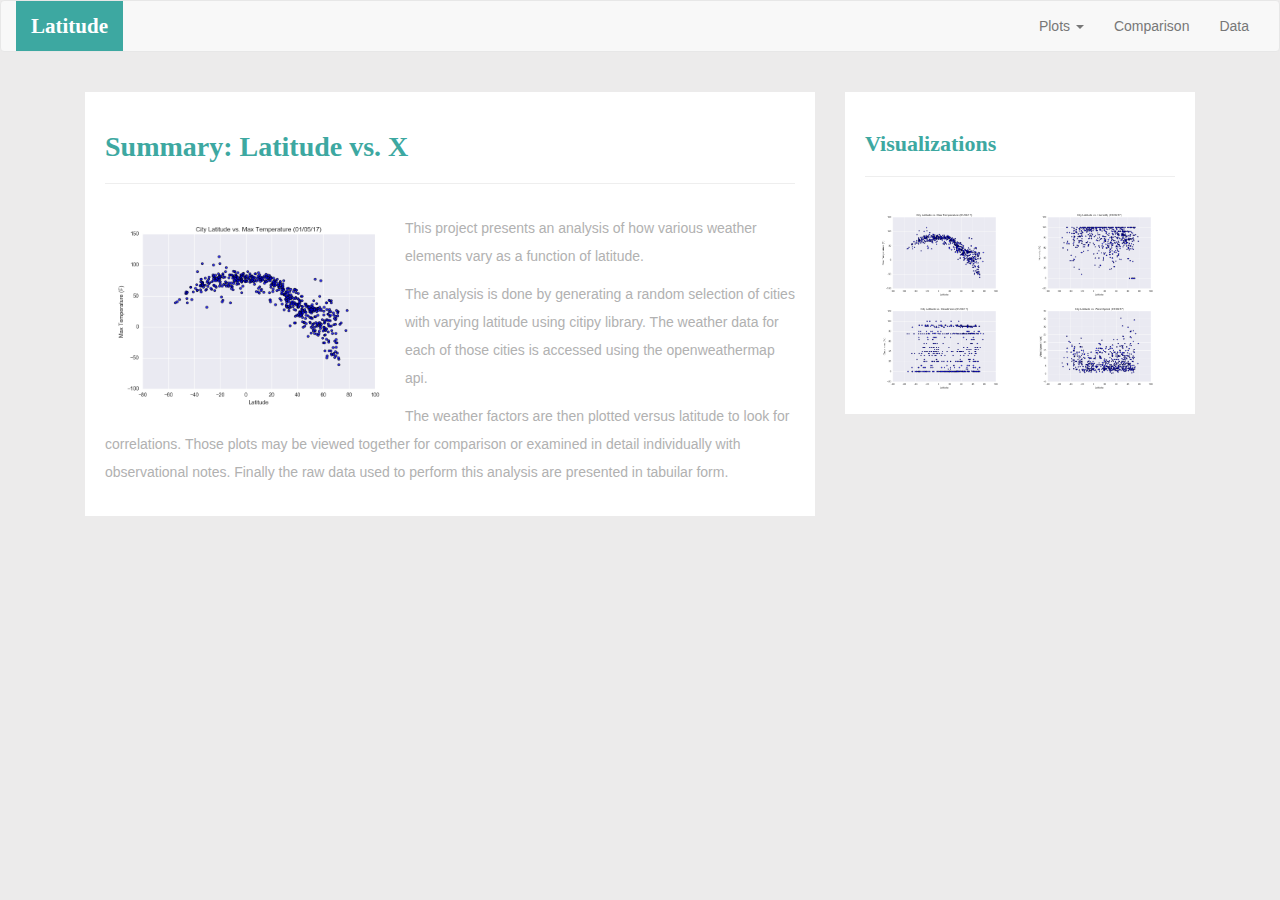
<file: index.html>
<!DOCTYPE html>
<html lang="en">

    <head>
        <meta charset="UTF-8">
        <title>Weather Dashboard</title>
        <link rel="stylesheet" href="https://maxcdn.bootstrapcdn.com/bootstrap/3.3.7/css/bootstrap.min.css" integrity="sha384-BVYiiSIFeK1dGmJRAkycuHAHRg32OmUcww7on3RYdg4Va+PmSTsz/K68vbdEjh4u" crossorigin="anonymous">
        <link rel="stylesheet" href="adjustments.css">
    </head>

    <body>
        <nav class="navbar navbar-default">
                <div class="container-fluid">
                    
                    <!-- Brand and toggle get grouped for better mobile display -->
                    <div class="navbar-header">
                        <button type="button" class="navbar-toggle collapsed" data-toggle="collapse" data-target="#bs-example-navbar-collapse-1" aria-expanded="false">
                            <span class="sr-only">Toggle navigation</span>
                            <span class="icon-bar"></span>
                            <span class="icon-bar"></span>
                            <span class="icon-bar"></span>
                        </button>
                        <a class="navbar-brand" href="index.html">Latitude</a>
                    </div>

                    <!-- Collect the nav links, forms, and other content for toggling -->
                    <div class="collapse navbar-collapse" id="bs-example-navbar-collapse-1">
                            <ul class="nav navbar-nav navbar-right">
                            <!-- <li><a href="#">Link</a></li> -->
                            <li class="dropdown">
                                <a href="#" class="dropdown-toggle" data-toggle="dropdown" role="button" aria-haspopup="true" aria-expanded="false">Plots <span class="caret"></span></a>
                                <ul class="dropdown-menu">
                                <li><a href="temp.html">Max Temperature</a></li>
                                <li><a href="humid.html">Humidity</a></li>
                                <li><a href="cloud.html">Cloudiness</a></li>
                                <li><a href="wind.html">Wind Speed</a></li>
                                </ul>
                            </li>
                            <li><a href="comp.html">Comparison</a></li>
                            <li><a href="data.html">Data</a></li>
                            </ul>
                    </div> 
                    <!-- /.navbar-collapse -->
                </div>
                <!-- /.container-fluid -->
        </nav>

        <div class="container">
            <!--Normally these medium columns go full wide on small screen sizes-->
            <div class="row">
                <div class="col-md-8">
                    <div class="box white">
                        <h1><strong>Summary: Latitude vs. X</strong></h1>
                        <hr />
                        <img src="Fig1.png" alt="max temp chart" width="300", height="200" class="pull-left">
                        <p>This project presents an analysis of how various weather elements vary as a function of latitude.</p>
                        <p>The analysis is done by generating a random selection of cities with varying latitude using citipy library. The weather data for each of those cities is accessed using the openweathermap api.</p>
                        <p>The weather factors are then plotted versus latitude to look for correlations. Those plots may be viewed together for comparison or examined in detail individually with observational notes. Finally the raw data used to perform this analysis are presented in tabuilar form.</p>
                    </div>
                </div>
                <div class="col-md-4">
                    <div class="box white">
                        <h2><strong>Visualizations</strong></h2>
                        <hr />
                        <div class="row">
                            <div class="col-sm-3 col-md-12 col-lg-6">
                                <img class="thumbs" src="Fig1.png" alt="max temp chart" width="150", height="150">
                            </div>
                            <div class="col-sm-3 col-md-12 col-lg-6">
                                <img class="thumbs" src="Fig2.png" alt="humidity chart" width="150", height="150">
                            </div>
                            <div class="col-sm-3 col-md-12 col-lg-6">
                                <img class="thumbs" src="Fig3.png" alt="cloudiness chart" width="150", height="150">
                            </div>
                            <div class="col-sm-3 col-md-12 col-lg-6">
                                <img class="thumbs" src="Fig4.png" alt="wind speed chart" width="150", height="150">
                            </div>
                        </div>
                    </div>
                </div>
            </div>
        </div>

        <script src="https://code.jquery.com/jquery-3.3.1.slim.min.js" integrity="sha384-q8i/X+965DzO0rT7abK41JStQIAqVgRVzpbzo5smXKp4YfRvH+8abtTE1Pi6jizo" crossorigin="anonymous"></script>
        <script src="https://cdnjs.cloudflare.com/ajax/libs/popper.js/1.14.3/umd/popper.min.js" integrity="sha384-ZMP7rVo3mIykV+2+9J3UJ46jBk0WLaUAdn689aCwoqbBJiSnjAK/l8WvCWPIPm49" crossorigin="anonymous"></script>
        <script src="https://stackpath.bootstrapcdn.com/bootstrap/4.1.3/js/bootstrap.min.js" integrity="sha384-ChfqqxuZUCnJSK3+MXmPNIyE6ZbWh2IMqE241rYiqJxyMiZ6OW/JmZQ5stwEULTy" crossorigin="anonymous"></script> 

    </body>

</html>
</file>
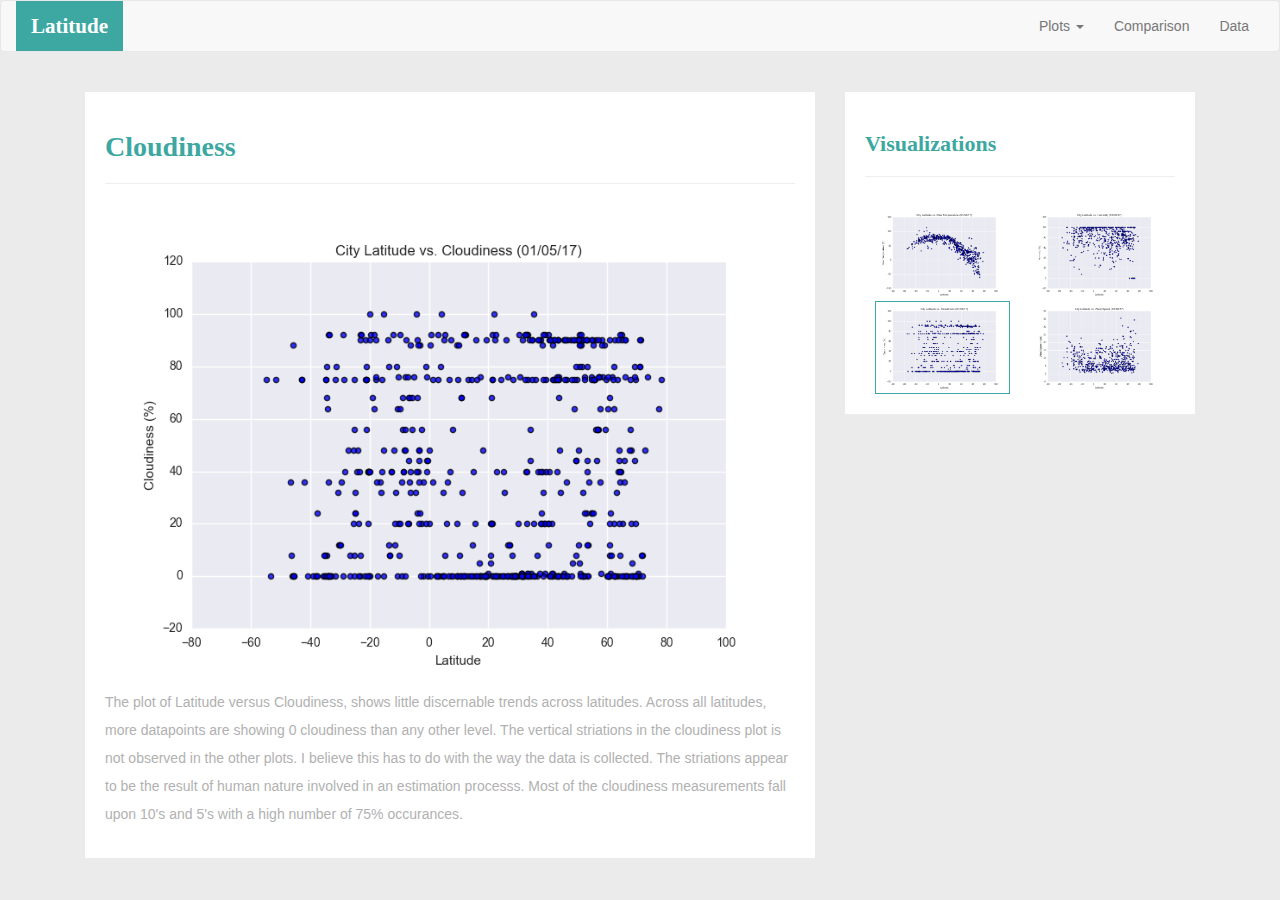
<file: cloud.html>
<!DOCTYPE html>
<html lang="en">

    <head>
        <meta charset="UTF-8">
        <title>Weather Dashboard</title>
        <link rel="stylesheet" href="https://maxcdn.bootstrapcdn.com/bootstrap/3.3.7/css/bootstrap.min.css" integrity="sha384-BVYiiSIFeK1dGmJRAkycuHAHRg32OmUcww7on3RYdg4Va+PmSTsz/K68vbdEjh4u" crossorigin="anonymous">
        <link rel="stylesheet" href="adjustments.css">
    </head>

    <body>
        <nav class="navbar navbar-default">
                <div class="container-fluid">
                    
                    <!-- Brand and toggle get grouped for better mobile display -->
                    <div class="navbar-header">
                        <button type="button" class="navbar-toggle collapsed" data-toggle="collapse" data-target="#bs-example-navbar-collapse-1" aria-expanded="false">
                            <span class="sr-only">Toggle navigation</span>
                            <span class="icon-bar"></span>
                            <span class="icon-bar"></span>
                            <span class="icon-bar"></span>
                        </button>
                        <a class="navbar-brand" href="index.html">Latitude</a>
                    </div>

                    <!-- Collect the nav links, forms, and other content for toggling -->
                    <div class="collapse navbar-collapse" id="bs-example-navbar-collapse-1">
                            <ul class="nav navbar-nav navbar-right">
                            <!-- <li><a href="#">Link</a></li> -->
                            <li class="dropdown">
                                <a href="#" class="dropdown-toggle" data-toggle="dropdown" role="button" aria-haspopup="true" aria-expanded="false">Plots <span class="caret"></span></a>
                                <ul class="dropdown-menu">
                                <li><a href="temp.html">Max Temperature</a></li>
                                <li><a href="humid.html">Humidity</a></li>
                                <li><a href="cloud.html">Cloudiness</a></li>
                                <li><a href="wind.html">Wind Speed</a></li>
                                </ul>
                            </li>
                            <li><a href="comp.html">Comparison</a></li>
                            <li><a href="data.html">Data</a></li>
                            </ul>
                    </div> 
                    <!-- /.navbar-collapse -->
                </div>
                <!-- /.container-fluid -->
        </nav>

        <div class="container">
            <!--Normally these medium columns go full wide on small screen sizes-->
            <div class="row">
                <div class="col-md-8">
                    <div class="box white">
                        <h1><strong>Cloudiness</strong></h1>
                        <hr />
                        <img class = "runaround" src="Fig3.png" alt="max temp chart">
                        <p>The plot of Latitude versus Cloudiness, shows little discernable trends across latitudes. Across all latitudes, more datapoints are showing 0 cloudiness than any other level. The vertical striations in the cloudiness plot is not observed in the other plots. I believe this has to do with the way the data is collected. The striations appear to be the result of human nature involved in an estimation processs. Most of the cloudiness measurements fall upon 10's and 5's with a high number of 75% occurances.</p>
                    </div>
                </div>
                <div class="col-md-4">
                    <div class="box white">
                        <h2><strong>Visualizations</strong></h2>
                        <hr />
                        <div class="row">
                            <div class="col-sm-3 col-md-12 col-lg-6">
                                <img class="thumbs" src="Fig1.png" alt="max temp chart" width="150", height="150">
                            </div>
                            <div class="col-sm-3 col-md-12 col-lg-6">
                                <img class="thumbs" src="Fig2.png" alt="humidity chart" width="150", height="150">
                            </div>
                            <div class="col-sm-3 col-md-12 col-lg-6">
                                <img class="thumbs_highlight" src="Fig3.png" alt="cloudiness chart" width="150", height="150">
                            </div>
                            <div class="col-sm-3 col-md-12 col-lg-6">
                                <img class="thumbs" src="Fig4.png" alt="wind speed chart" width="150", height="150">
                            </div>
                        </div>
                    </div>
                </div>
            </div>
        </div>

        <script src="https://code.jquery.com/jquery-3.3.1.slim.min.js" integrity="sha384-q8i/X+965DzO0rT7abK41JStQIAqVgRVzpbzo5smXKp4YfRvH+8abtTE1Pi6jizo" crossorigin="anonymous"></script>
        <script src="https://cdnjs.cloudflare.com/ajax/libs/popper.js/1.14.3/umd/popper.min.js" integrity="sha384-ZMP7rVo3mIykV+2+9J3UJ46jBk0WLaUAdn689aCwoqbBJiSnjAK/l8WvCWPIPm49" crossorigin="anonymous"></script>
        <script src="https://stackpath.bootstrapcdn.com/bootstrap/4.1.3/js/bootstrap.min.js" integrity="sha384-ChfqqxuZUCnJSK3+MXmPNIyE6ZbWh2IMqE241rYiqJxyMiZ6OW/JmZQ5stwEULTy" crossorigin="anonymous"></script> 

    </body>

</html>
</file>
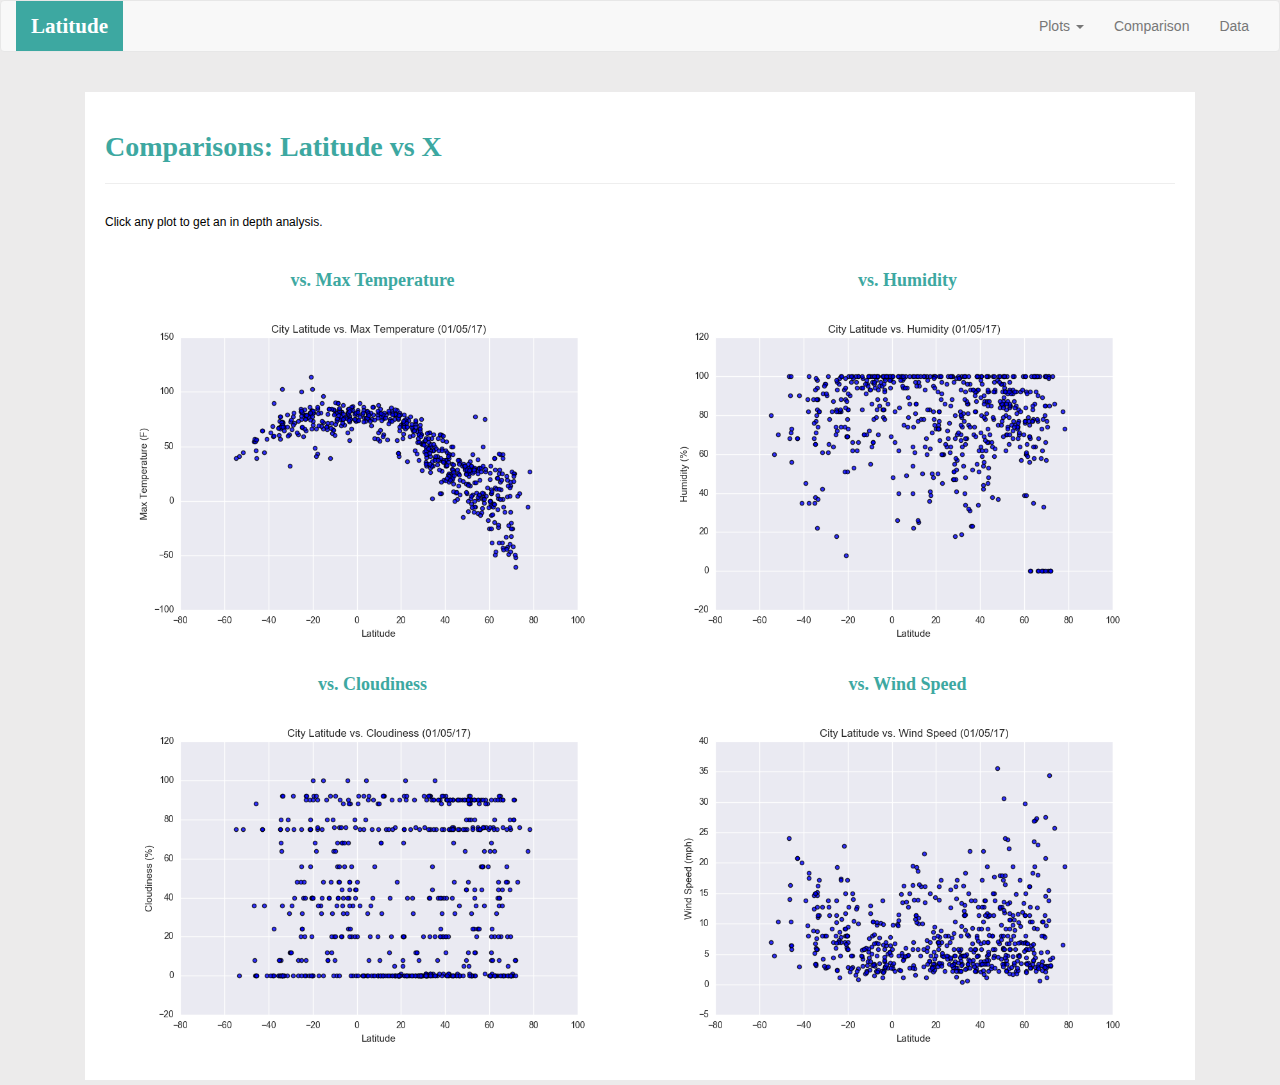
<file: comp.html>
<!DOCTYPE html>
<html lang="en">

    <head>
        <meta charset="UTF-8">
        <title>Weather Dashboard</title>
        <link rel="stylesheet" href="https://maxcdn.bootstrapcdn.com/bootstrap/3.3.7/css/bootstrap.min.css" integrity="sha384-BVYiiSIFeK1dGmJRAkycuHAHRg32OmUcww7on3RYdg4Va+PmSTsz/K68vbdEjh4u" crossorigin="anonymous">
        <link rel="stylesheet" href="adjustments.css">
    </head>

    <body>
        <nav class="navbar navbar-default">
                <div class="container-fluid">
                    
                    <!-- Brand and toggle get grouped for better mobile display -->
                    <div class="navbar-header">
                        <button type="button" class="navbar-toggle collapsed" data-toggle="collapse" data-target="#bs-example-navbar-collapse-1" aria-expanded="false">
                            <span class="sr-only">Toggle navigation</span>
                            <span class="icon-bar"></span>
                            <span class="icon-bar"></span>
                            <span class="icon-bar"></span>
                        </button>
                        <a class="navbar-brand" href="index.html">Latitude</a>
                    </div>

                    <!-- Collect the nav links, forms, and other content for toggling -->
                    <div class="collapse navbar-collapse" id="bs-example-navbar-collapse-1">
                            <ul class="nav navbar-nav navbar-right">
                            <!-- <li><a href="#">Link</a></li> -->
                            <li class="dropdown">
                                <a href="#" class="dropdown-toggle" data-toggle="dropdown" role="button" aria-haspopup="true" aria-expanded="false">Plots <span class="caret"></span></a>
                                <ul class="dropdown-menu">
                                <li><a href="temp.html">Max Temperature</a></li>
                                <li><a href="humid.html">Humidity</a></li>
                                <li><a href="cloud.html">Cloudiness</a></li>
                                <li><a href="wind.html">Wind Speed</a></li>
                                </ul>
                            </li>
                            <li><a href="comp.html">Comparison</a></li>
                            <li><a href="data.html">Data</a></li>
                            </ul>
                    </div> 
                    <!-- /.navbar-collapse -->
                </div>
                <!-- /.container-fluid -->
        </nav>

        <div class="container">

            <div class="row">

                <div class="col-md-12">
                    <div class="box white">
                        <h1><strong>Comparisons: Latitude vs X</strong></h1>
                        <hr />
                        <div class="cue">Click any plot to get an in depth analysis.</div>
                        <div class="row">
                            <div class="col-sm-12 col-md-6">
                                <h3>vs. Max Temperature</h3>
                                <a href="temp.html" ><img class="thumbs" src="Fig1.png" alt="max temp chart" width="150", height="150"></a>
                            </div>
                            <div class="col-sm-12 col-md-6">
                                <h3>vs. Humidity</h3>        
                                <a href="humid.html" ><img class="thumbs" src="Fig2.png" alt="humidity chart" width="150", height="150"></a>
                            </div>
                            <div class="col-sm-12 col-md-6">
                                <h3>vs. Cloudiness</h3>
                                <a href="cloud.html" ><img class="thumbs" src="Fig3.png" alt="cloudiness chart" width="150", height="150"></a>
                            </div>
                            <div class="col-sm-12 col-md-6">
                                <h3>vs. Wind Speed</h3>
                                <a href="wind.html" ><img class="thumbs" src="Fig4.png" alt="wind speed chart" width="150", height="150"></a>
                            </div>
                        </div>
                    </div>
                </div>
            </div>
        </div>

        <script src="https://code.jquery.com/jquery-3.3.1.slim.min.js" integrity="sha384-q8i/X+965DzO0rT7abK41JStQIAqVgRVzpbzo5smXKp4YfRvH+8abtTE1Pi6jizo" crossorigin="anonymous"></script>
        <script src="https://cdnjs.cloudflare.com/ajax/libs/popper.js/1.14.3/umd/popper.min.js" integrity="sha384-ZMP7rVo3mIykV+2+9J3UJ46jBk0WLaUAdn689aCwoqbBJiSnjAK/l8WvCWPIPm49" crossorigin="anonymous"></script>
        <script src="https://stackpath.bootstrapcdn.com/bootstrap/4.1.3/js/bootstrap.min.js" integrity="sha384-ChfqqxuZUCnJSK3+MXmPNIyE6ZbWh2IMqE241rYiqJxyMiZ6OW/JmZQ5stwEULTy" crossorigin="anonymous"></script> 

    </body>

</html>
</file>
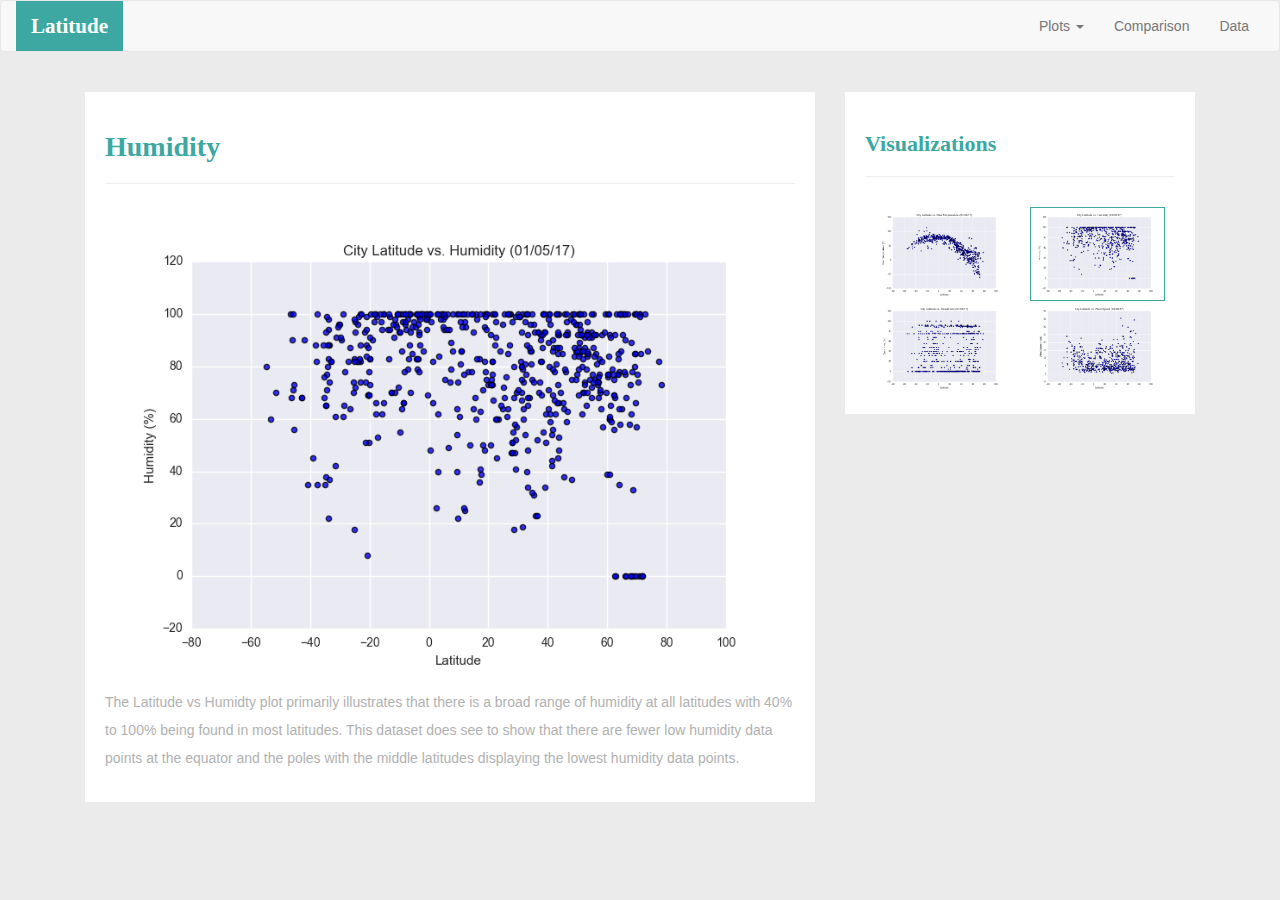
<file: humid.html>
<!DOCTYPE html>
<html lang="en">

    <head>
        <meta charset="UTF-8">
        <title>Weather Dashboard</title>
        <link rel="stylesheet" href="https://maxcdn.bootstrapcdn.com/bootstrap/3.3.7/css/bootstrap.min.css" integrity="sha384-BVYiiSIFeK1dGmJRAkycuHAHRg32OmUcww7on3RYdg4Va+PmSTsz/K68vbdEjh4u" crossorigin="anonymous">
        <link rel="stylesheet" href="adjustments.css">
    </head>

    <body>
        <nav class="navbar navbar-default">
                <div class="container-fluid">
                    
                    <!-- Brand and toggle get grouped for better mobile display -->
                    <div class="navbar-header">
                        <button type="button" class="navbar-toggle collapsed" data-toggle="collapse" data-target="#bs-example-navbar-collapse-1" aria-expanded="false">
                            <span class="sr-only">Toggle navigation</span>
                            <span class="icon-bar"></span>
                            <span class="icon-bar"></span>
                            <span class="icon-bar"></span>
                        </button>
                        <a class="navbar-brand" href="index.html">Latitude</a>
                    </div>

                    <!-- Collect the nav links, forms, and other content for toggling -->
                    <div class="collapse navbar-collapse" id="bs-example-navbar-collapse-1">
                            <ul class="nav navbar-nav navbar-right">
                            <!-- <li><a href="#">Link</a></li> -->
                            <li class="dropdown">
                                <a href="#" class="dropdown-toggle" data-toggle="dropdown" role="button" aria-haspopup="true" aria-expanded="false">Plots <span class="caret"></span></a>
                                <ul class="dropdown-menu">
                                <li><a href="temp.html">Max Temperature</a></li>
                                <li><a href="humid.html">Humidity</a></li>
                                <li><a href="cloud.html">Cloudiness</a></li>
                                <li><a href="wind.html">Wind Speed</a></li>
                                </ul>
                            </li>
                            <li><a href="comp.html">Comparison</a></li>
                            <li><a href="data.html">Data</a></li>
                            </ul>
                    </div> 
                    <!-- /.navbar-collapse -->
                </div>
                <!-- /.container-fluid -->
        </nav>

        <div class="container">
            <!--Normally these medium columns go full wide on small screen sizes-->
            <div class="row">
                <div class="col-md-8">
                    <div class="box white">
                        <h1><strong>Humidity</strong></h1>
                        <hr />
                        <img class="runaround" src="Fig2.png" alt="max temp chart">
                        <p>The Latitude vs Humidty plot primarily illustrates that there is a broad range of humidity at all latitudes with 40% to 100% being found in most latitudes. This dataset does see to show that there are fewer low humidity data points at the equator and the poles with the middle latitudes displaying the lowest humidity data points.</p>
                    </div>
                </div>
                <div class="col-md-4">
                    <div class="box white">
                        <h2><strong>Visualizations</strong></h2>
                        <hr />
                        <div class="row">
                            <div class="col-sm-3 col-md-12 col-lg-6">
                                <img class="thumbs" src="Fig1.png" alt="max temp chart" width="150", height="150">
                            </div>
                            <div class="col-sm-3 col-md-12 col-lg-6">
                                <img class="thumbs_highlight" src="Fig2.png" alt="humidity chart" width="150", height="150">
                            </div>
                            <div class="col-sm-3 col-md-12 col-lg-6">
                                <img class="thumbs" src="Fig3.png" alt="cloudiness chart" width="150", height="150">
                            </div>
                            <div class="col-sm-3 col-md-12 col-lg-6">
                                <img class="thumbs" src="Fig4.png" alt="wind speed chart" width="150", height="150">
                            </div>
                        </div>
                    </div>
                </div>
            </div>
        </div>

        <script src="https://code.jquery.com/jquery-3.3.1.slim.min.js" integrity="sha384-q8i/X+965DzO0rT7abK41JStQIAqVgRVzpbzo5smXKp4YfRvH+8abtTE1Pi6jizo" crossorigin="anonymous"></script>
        <script src="https://cdnjs.cloudflare.com/ajax/libs/popper.js/1.14.3/umd/popper.min.js" integrity="sha384-ZMP7rVo3mIykV+2+9J3UJ46jBk0WLaUAdn689aCwoqbBJiSnjAK/l8WvCWPIPm49" crossorigin="anonymous"></script>
        <script src="https://stackpath.bootstrapcdn.com/bootstrap/4.1.3/js/bootstrap.min.js" integrity="sha384-ChfqqxuZUCnJSK3+MXmPNIyE6ZbWh2IMqE241rYiqJxyMiZ6OW/JmZQ5stwEULTy" crossorigin="anonymous"></script> 

    </body>

</html>
</file>
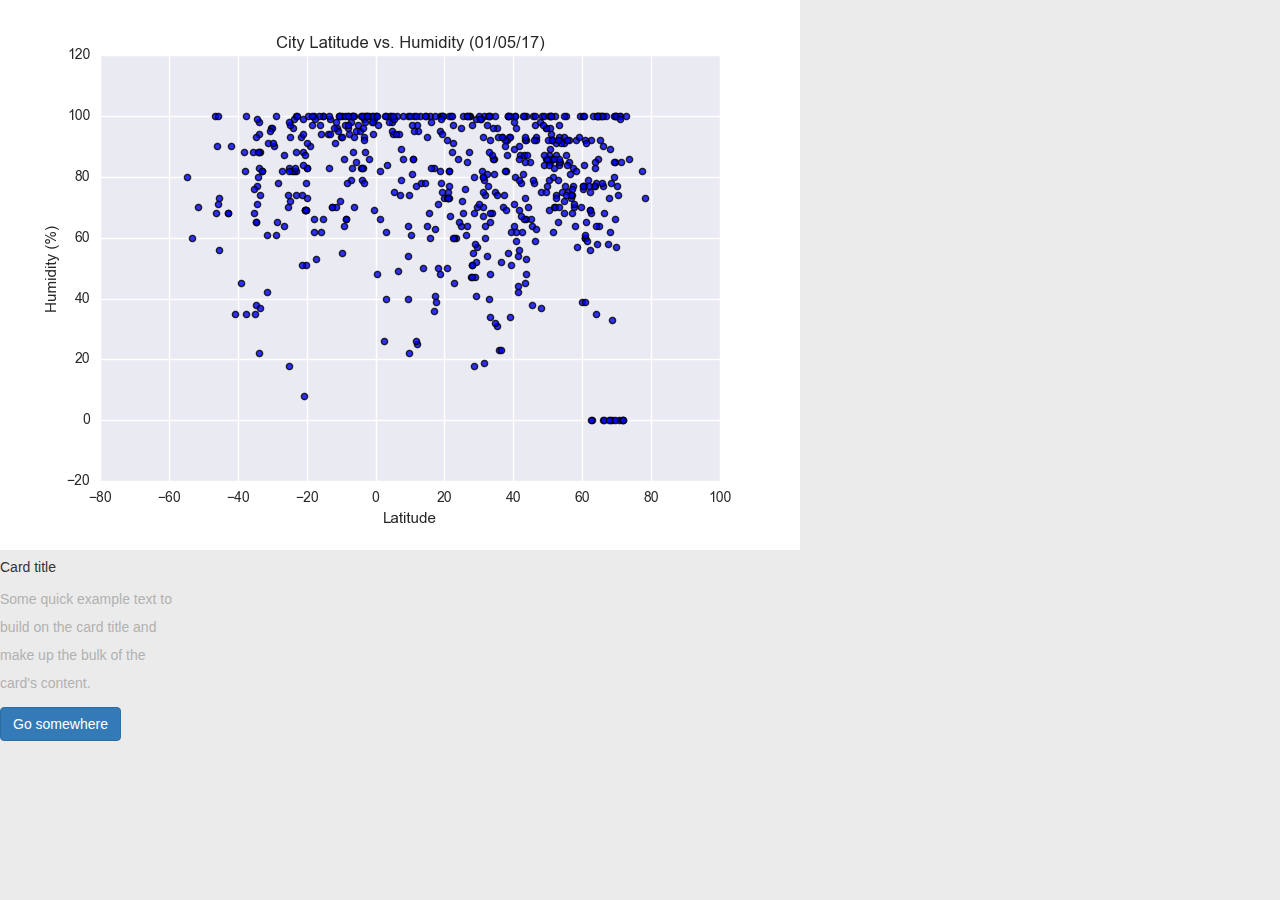
<file: Index_test.html>
<!DOCTYPE html>
<html lang="en">

    <head>
        <meta charset="UTF-8">
        <title>Weather Dashboard</title>
        <link rel="stylesheet" href="https://maxcdn.bootstrapcdn.com/bootstrap/3.3.7/css/bootstrap.min.css" integrity="sha384-BVYiiSIFeK1dGmJRAkycuHAHRg32OmUcww7on3RYdg4Va+PmSTsz/K68vbdEjh4u" crossorigin="anonymous">
        <link rel="stylesheet" href="adjustments.css">
    </head>

<body>

        <div class="card" style="width: 18rem;">
            <img class="card-img-top" src="Fig2.png" alt="Card image cap">
            <div class="card-body">
                <h5 class="card-title">Card title</h5>
                <p class="card-text">Some quick example text to build on the card title and make up the bulk of the card's content.</p>
                <a href="#" class="btn btn-primary">Go somewhere</a>
            </div>
        </div>
        
    <script src="https://code.jquery.com/jquery-3.3.1.slim.min.js" integrity="sha384-q8i/X+965DzO0rT7abK41JStQIAqVgRVzpbzo5smXKp4YfRvH+8abtTE1Pi6jizo" crossorigin="anonymous"></script>
    <script src="https://cdnjs.cloudflare.com/ajax/libs/popper.js/1.14.3/umd/popper.min.js" integrity="sha384-ZMP7rVo3mIykV+2+9J3UJ46jBk0WLaUAdn689aCwoqbBJiSnjAK/l8WvCWPIPm49" crossorigin="anonymous"></script>
    <script src="https://stackpath.bootstrapcdn.com/bootstrap/4.1.3/js/bootstrap.min.js" integrity="sha384-ChfqqxuZUCnJSK3+MXmPNIyE6ZbWh2IMqE241rYiqJxyMiZ6OW/JmZQ5stwEULTy" crossorigin="anonymous"></script> 

</body>

</html>
</file>
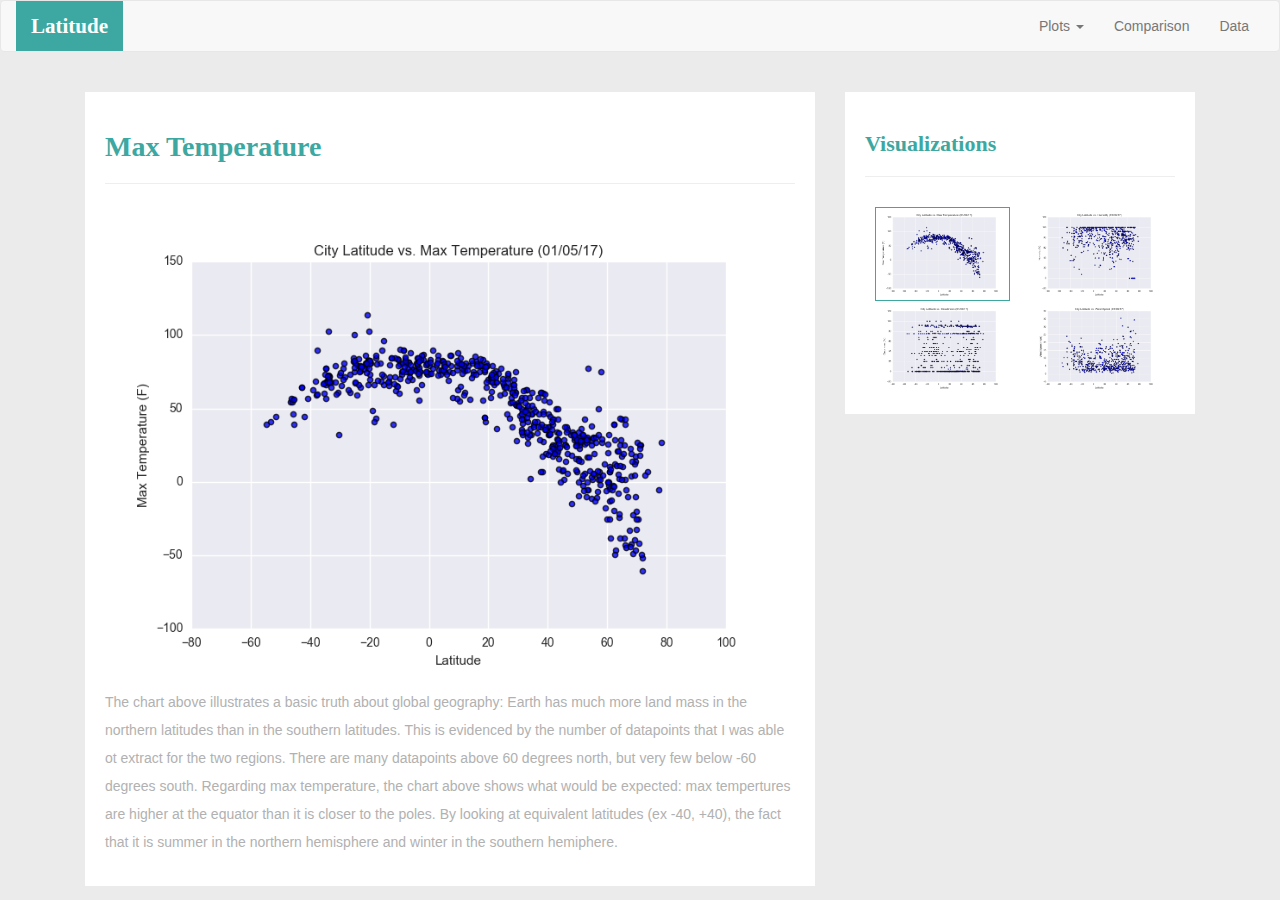
<file: temp.html>
<!DOCTYPE html>
<html lang="en">

    <head>
        <meta charset="UTF-8">
        <title>Weather Dashboard</title>
        <link rel="stylesheet" href="https://maxcdn.bootstrapcdn.com/bootstrap/3.3.7/css/bootstrap.min.css" integrity="sha384-BVYiiSIFeK1dGmJRAkycuHAHRg32OmUcww7on3RYdg4Va+PmSTsz/K68vbdEjh4u" crossorigin="anonymous">
        <link rel="stylesheet" href="adjustments.css">
    </head>

    <body>
        <nav class="navbar navbar-default">
                <div class="container-fluid">
                    
                    <!-- Brand and toggle get grouped for better mobile display -->
                    <div class="navbar-header">
                        <button type="button" class="navbar-toggle collapsed" data-toggle="collapse" data-target="#bs-example-navbar-collapse-1" aria-expanded="false">
                            <span class="sr-only">Toggle navigation</span>
                            <span class="icon-bar"></span>
                            <span class="icon-bar"></span>
                            <span class="icon-bar"></span>
                        </button>
                        <a class="navbar-brand" href="index.html">Latitude</a>
                    </div>

                    <!-- Collect the nav links, forms, and other content for toggling -->
                    <div class="collapse navbar-collapse" id="bs-example-navbar-collapse-1">
                            <ul class="nav navbar-nav navbar-right">
                            <!-- <li><a href="#">Link</a></li> -->
                            <li class="dropdown">
                                <a href="#" class="dropdown-toggle" data-toggle="dropdown" role="button" aria-haspopup="true" aria-expanded="false">Plots <span class="caret"></span></a>
                                <ul class="dropdown-menu">
                                <li><a href="temp.html">Max Temperature</a></li>
                                <li><a href="humid.html">Humidity</a></li>
                                <li><a href="cloud.html">Cloudiness</a></li>
                                <li><a href="wind.html">Wind Speed</a></li>
                                </ul>
                            </li>
                            <li><a href="comp.html">Comparison</a></li>
                            <li><a href="data.html">Data</a></li>
                            </ul>
                    </div> 
                    <!-- /.navbar-collapse -->
                </div>
                <!-- /.container-fluid -->
        </nav>

        <div class="container">
            <!--Normally these medium columns go full wide on small screen sizes-->
            <div class="row">
                <div class="col-md-8">
                    <div class="box white">
                        <h1><strong>Max Temperature</strong></h1>
                        <hr />
                        <img class = "runaround" src="Fig1.png" alt="max temp chart">
                        <p>The chart above illustrates a basic truth about global geography: Earth has much more land mass in the northern latitudes than in the southern latitudes. This is evidenced by the number of datapoints that I was able ot extract for the two regions. There are many datapoints above 60 degrees north, but very few below -60 degrees south. Regarding max temperature, the chart above shows what would be expected: max tempertures are higher at the equator than it is closer to the poles. By looking at equivalent latitudes (ex -40, +40), the fact that it is summer in the northern hemisphere and winter in the southern hemiphere.</p>
                    </div>
                </div>
                <div class="col-md-4">
                    <div class="box white">
                        <h2><strong>Visualizations</strong></h2>
                        <hr />
                        <div class="row">
                            <div class="col-sm-3 col-md-12 col-lg-6">
                                <img class="thumbs_highlight" src="Fig1.png" alt="max temp chart" width="150", height="150">
                            </div>
                            <div class="col-sm-3 col-md-12 col-lg-6">
                                <img class="thumbs" src="Fig2.png" alt="humidity chart" width="150", height="150">
                            </div>
                            <div class="col-sm-3 col-md-12 col-lg-6">
                                <img class="thumbs" src="Fig3.png" alt="cloudiness chart" width="150", height="150">
                            </div>
                            <div class="col-sm-3 col-md-12 col-lg-6">
                                <img class="thumbs" src="Fig4.png" alt="wind speed chart" width="150", height="150">
                            </div>
                        </div>
                    </div>
                </div>
            </div>
        </div>

        <script src="https://code.jquery.com/jquery-3.3.1.slim.min.js" integrity="sha384-q8i/X+965DzO0rT7abK41JStQIAqVgRVzpbzo5smXKp4YfRvH+8abtTE1Pi6jizo" crossorigin="anonymous"></script>
        <script src="https://cdnjs.cloudflare.com/ajax/libs/popper.js/1.14.3/umd/popper.min.js" integrity="sha384-ZMP7rVo3mIykV+2+9J3UJ46jBk0WLaUAdn689aCwoqbBJiSnjAK/l8WvCWPIPm49" crossorigin="anonymous"></script>
        <script src="https://stackpath.bootstrapcdn.com/bootstrap/4.1.3/js/bootstrap.min.js" integrity="sha384-ChfqqxuZUCnJSK3+MXmPNIyE6ZbWh2IMqE241rYiqJxyMiZ6OW/JmZQ5stwEULTy" crossorigin="anonymous"></script> 

    </body>

</html>
</file>
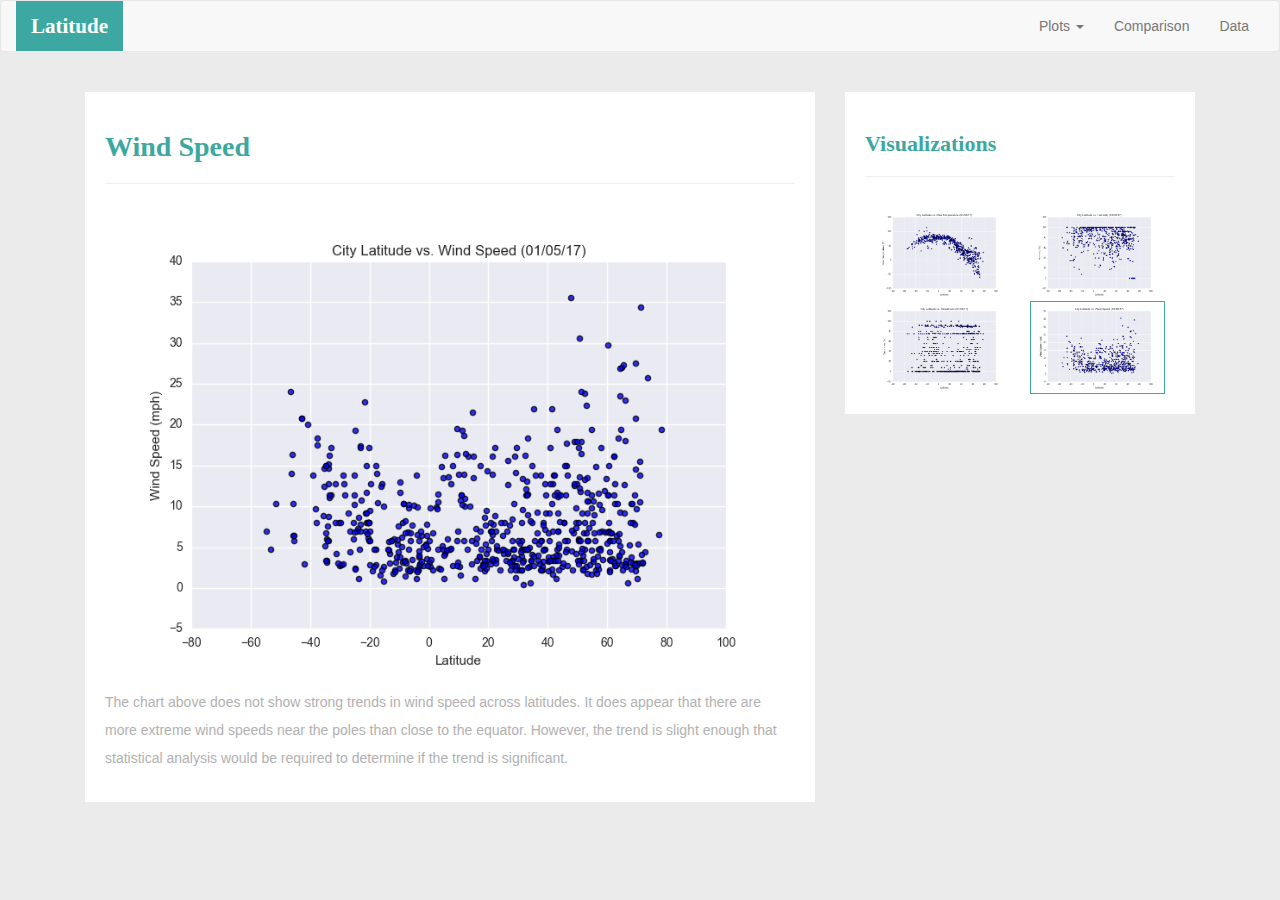
<file: wind.html>
<!DOCTYPE html>
<html lang="en">

    <head>
        <meta charset="UTF-8">
        <title>Weather Dashboard</title>
        <link rel="stylesheet" href="https://maxcdn.bootstrapcdn.com/bootstrap/3.3.7/css/bootstrap.min.css" integrity="sha384-BVYiiSIFeK1dGmJRAkycuHAHRg32OmUcww7on3RYdg4Va+PmSTsz/K68vbdEjh4u" crossorigin="anonymous">
        <link rel="stylesheet" href="adjustments.css">
    </head>

    <body>
        <nav class="navbar navbar-default">
                <div class="container-fluid">
                    
                    <!-- Brand and toggle get grouped for better mobile display -->
                    <div class="navbar-header">
                        <button type="button" class="navbar-toggle collapsed" data-toggle="collapse" data-target="#bs-example-navbar-collapse-1" aria-expanded="false">
                            <span class="sr-only">Toggle navigation</span>
                            <span class="icon-bar"></span>
                            <span class="icon-bar"></span>
                            <span class="icon-bar"></span>
                        </button>
                        <a class="navbar-brand" href="index.html">Latitude</a>
                    </div>

                    <!-- Collect the nav links, forms, and other content for toggling -->
                    <div class="collapse navbar-collapse" id="bs-example-navbar-collapse-1">
                            <ul class="nav navbar-nav navbar-right">
                            <!-- <li><a href="#">Link</a></li> -->
                            <li class="dropdown">
                                <a href="#" class="dropdown-toggle" data-toggle="dropdown" role="button" aria-haspopup="true" aria-expanded="false">Plots <span class="caret"></span></a>
                                <ul class="dropdown-menu">
                                <li><a href="temp.html">Max Temperature</a></li>
                                <li><a href="humid.html">Humidity</a></li>
                                <li><a href="cloud.html">Cloudiness</a></li>
                                <li><a href="wind.html">Wind Speed</a></li>
                                </ul>
                            </li>
                            <li><a href="comp.html">Comparison</a></li>
                            <li><a href="data.html">Data</a></li>
                            </ul>
                    </div> 
                    <!-- /.navbar-collapse -->
                </div>
                <!-- /.container-fluid -->
        </nav>

        <div class="container">
            <!--Normally these medium columns go full wide on small screen sizes-->
            <div class="row">
                <div class="col-md-8">
                    <div class="box white">
                        <h1><strong>Wind Speed</strong></h1>
                        <hr />
                        <img class = "runaround" src="Fig4.png" alt="max temp chart">
                        <p>The chart above does not show strong trends in wind speed across latitudes. It does appear that there are more extreme wind speeds near the poles than close to the equator. However, the trend is slight enough that statistical analysis would be required to determine if the trend is significant.</p>
                    </div>
                </div>
                <div class="col-md-4">
                    <div class="box white">
                        <h2><strong>Visualizations</strong></h2>
                        <hr />
                        <div class="row">
                            <div class="col-sm-3 col-md-12 col-lg-6">
                                <img class="thumbs" src="Fig1.png" alt="max temp chart" width="150", height="150">
                            </div>
                            <div class="col-sm-3 col-md-12 col-lg-6">
                                <img class="thumbs" src="Fig2.png" alt="humidity chart" width="150", height="150">
                            </div>
                            <div class="col-sm-3 col-md-12 col-lg-6">
                                <img class="thumbs" src="Fig3.png" alt="cloudiness chart" width="150", height="150">
                            </div>
                            <div class="col-sm-3 col-md-12 col-lg-6">
                                <img class="thumbs_highlight" src="Fig4.png" alt="wind speed chart" width="150", height="150">
                            </div>
                        </div>
                    </div>
                </div>
            </div>
        </div>

        <script src="https://code.jquery.com/jquery-3.3.1.slim.min.js" integrity="sha384-q8i/X+965DzO0rT7abK41JStQIAqVgRVzpbzo5smXKp4YfRvH+8abtTE1Pi6jizo" crossorigin="anonymous"></script>
        <script src="https://cdnjs.cloudflare.com/ajax/libs/popper.js/1.14.3/umd/popper.min.js" integrity="sha384-ZMP7rVo3mIykV+2+9J3UJ46jBk0WLaUAdn689aCwoqbBJiSnjAK/l8WvCWPIPm49" crossorigin="anonymous"></script>
        <script src="https://stackpath.bootstrapcdn.com/bootstrap/4.1.3/js/bootstrap.min.js" integrity="sha384-ChfqqxuZUCnJSK3+MXmPNIyE6ZbWh2IMqE241rYiqJxyMiZ6OW/JmZQ5stwEULTy" crossorigin="anonymous"></script> 

    </body>

</html>
</file>
<file: adjustments.css>
/*
 * Adjustments to Bootstrap default styles
 */

 body {

    background-color: rgb(236, 235, 235);
}

h1 {
  color: rgb(61, 168, 161);
  font-family: Georgia, 'Times New Roman', Times, serif;
  font-size: 28px;

}

h2 {
  color: rgb(61, 168, 161);
  font-family: Georgia, 'Times New Roman', Times, serif;
  font-size: 22px;

}

h3 {
  color: rgb(61, 168, 161);
  font-family: Georgia, 'Times New Roman', Times, serif;
  font-size: 18px;
  text-align: center;
  font-weight: 800;
}

p{
  color: rgb(177, 177, 177);
  line-height: 2em;
}

.cue {
  color: #000;
  font-size: 12px;
  margin-bottom: 20px
}

hr {
  margin-top: 20px;
  margin-bottom: 30px;
  border: 0;
  border-top: 1px solid #eee;
}

.navbar-brand {
    background-color: rgb(61, 168, 161);
    font-family: Georgia, 'Times New Roman', Times, serif;
    font-size: 21px;
    color: #FFF;
    margin-left: 120px;
    font-weight: bold
}

.navbar-default .navbar-brand {
    color: #FFF;
}

.navbar-header{
  background-color: rgb(61, 168, 161);
}

.navbar>.container-fluid .navbar-brand {
    margin-left: 0px;
}

.icon-bar{
  background-color: rgb(61, 168, 161);
}
.row {
  margin-top: 15px;
  margin-right: 0px;
  margin-left: 0px;
}

.box {
    min-height: 50px;
    padding: 20px;
    margin: 5px;
    font-weight: 400;
    color:  rgb(61, 168, 161);}
  
  .white {
    background: #FFF;
  }
  
.col-lg-1, .col-lg-10, .col-lg-11, .col-lg-12, .col-lg-2, .col-lg-3, .col-lg-4, .col-lg-5, .col-lg-6, .col-lg-7, .col-lg-8, .col-lg-9, .col-md-1, .col-md-10, .col-md-11, .col-md-12, .col-md-2, .col-md-3, .col-md-4, .col-md-5, .col-md-6, .col-md-7, .col-md-8, .col-md-9, .col-sm-1, .col-sm-10, .col-sm-11, .col-sm-12, .col-sm-2, .col-sm-3, .col-sm-4, .col-sm-5, .col-sm-6, .col-sm-7, .col-sm-8, .col-sm-9, .col-xs-1, .col-xs-10, .col-xs-11, .col-xs-12, .col-xs-2, .col-xs-3, .col-xs-4, .col-xs-5, .col-xs-6, .col-xs-7, .col-xs-8, .col-xs-9 {
    padding-right: 10px;
    padding-left: 10px;
    border: 3px;
}
.thumbs{
  width: 100%;
  height: 100%;
  border: 1px solid #FFF;
}

.thumbs_highlight{
  width: 100%;
  height: 90%;
  border: 1px solid rgb(61, 168, 161);
}

.runaround{
  width: 100%;
  height: auto;
}

/* img {
  width: 100%;
  height: auto;
} */

.table{
  color: #000
}


  /* .purple {
    background: rebeccapurple;
  } */
  
  /* .red {
    background: indianred;
  } */
  
/* .box-set {
  position: relative;
  height: 400px;
  background: darkgray;
} */

/* .box {
  width: 150px;
  height: 150px;
  background: #2db34a;
  border: 2px solid black;
} */
</file>
